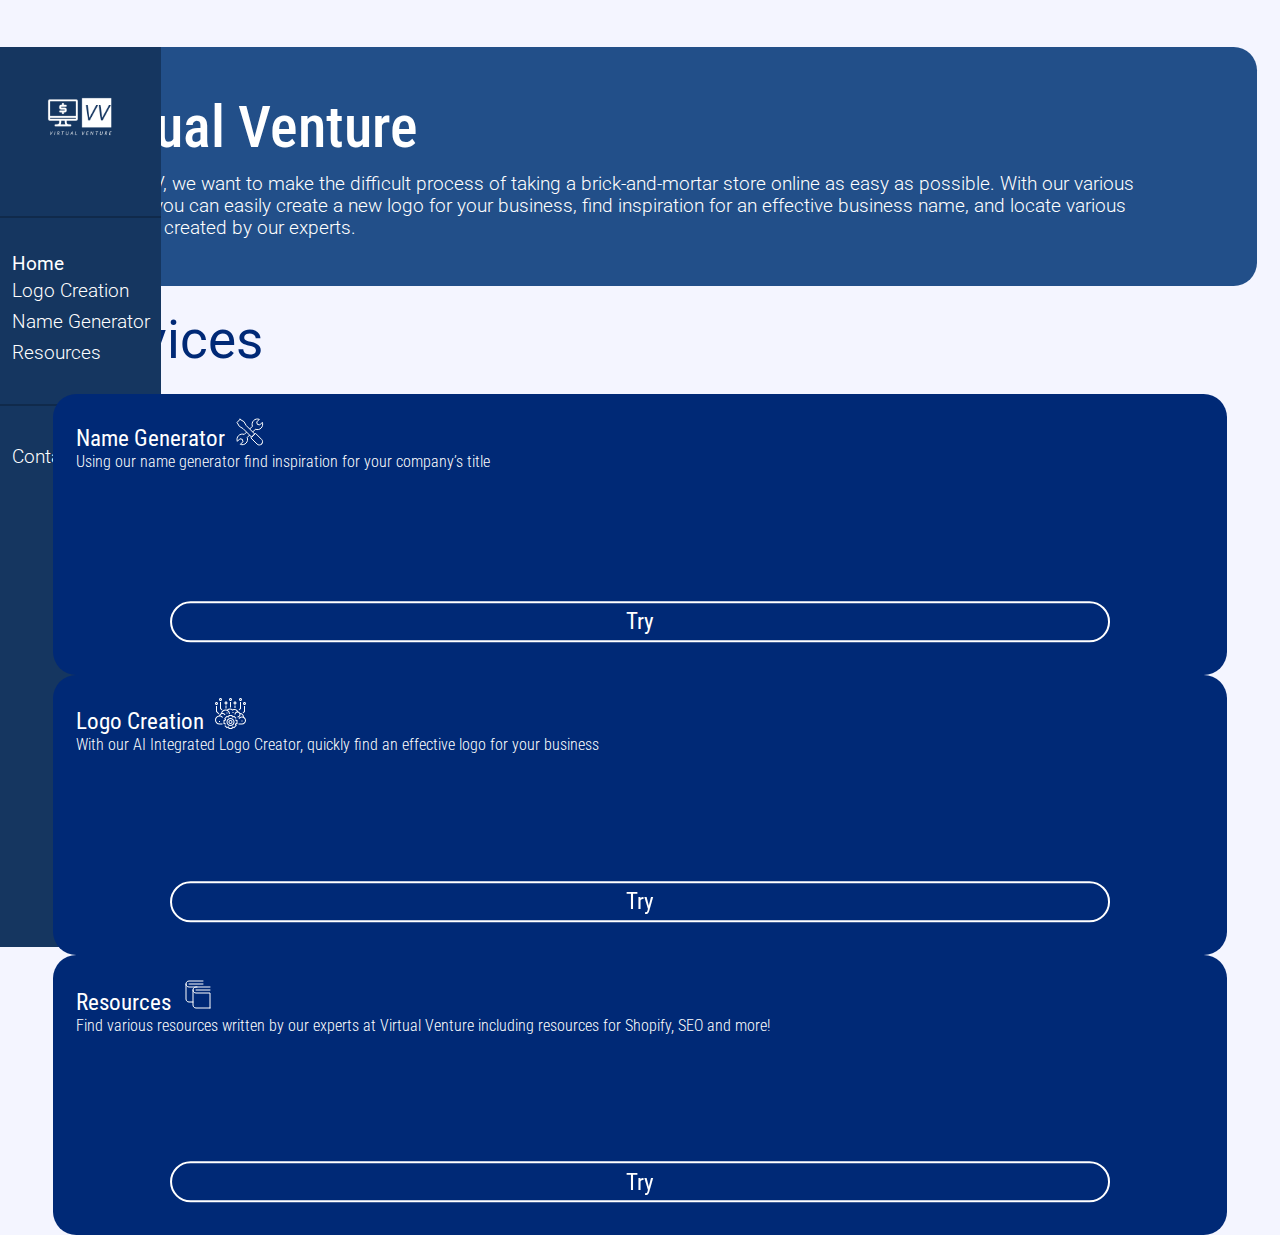
<file: index.html>
<!DOCTYPE html>
<html lang="en">
  <head>
    <meta charset="UTF-8" />
    <meta http-equiv="X-UA-Compatible" content="IE=edge" />
    <meta name="viewport" content="width=device-width, initial-scale=1.0" />
    <link
      href="https://cdn.jsdelivr.net/npm/bootstrap@5.2.1/dist/css/bootstrap.min.css"
      rel="stylesheet"
      integrity="sha384-iYQeCzEYFbKjA/T2uDLTpkwGzCiq6soy8tYaI1GyVh/UjpbCx/TYkiZhlZB6+fzT"
      crossorigin="anonymous"
    />
    <link rel="stylesheet" href="css/style.min.css" />
    <title>Home</title>
    <link rel="shortcut icon" type="image/jpg" href="img/logo.png"/>
  </head>
  <body>
    <main class="container-fluid">
      <div class="row">
        <div class="col-2 navBar">
          <div class="row user">
            <div class="col-12 d-flex justify-content-center">
              <img
                class="user__pic"
                src="img/logo.png"
                alt="Sample User"
              />
            </div>
          </div>
          <div class="row nav">
            <div class="col-12">
              <a href="index.html"><h4 class="nav__link_active">Home</h4></a>
              <a href="logoPage.html"
                ><h4 class="nav__link">Logo Creation</h4></a
              >
              <a href="namePage.html"
                ><h4 class="nav__link">Name Generator</h4></a
              >
              <a href="resourcesPage.html"
                ><h4 class="nav__link">Resources</h4></a
              >
            </div>
          </div>
          <div class="row navExtra">
            <div class="col-12">
              <a href=" mailto:virtual_venture_contact "
                ><h4 class="navExtra__link">Contact Us</h4></a
              >
            </div>
          </div>
        </div>
        <!--Extra col-2 to push everything over after making nav sticky-->
        <div class="col-2"></div>
        <div class="col-10">
          <div class="row">
            <div class="col-12">
              <div class="introMessage">
                <h1 class="introMessage__title">Virtual Venture</h1>
                <p class="introMessage__message">
                  Here at VV, we want to make the difficult process of taking a
                  brick-and-mortar store online as easy as possible. With our various services, you
                  can easily create a new logo for your business, find
                  inspiration for an effective business name, and locate various
                  resources created by our experts.
                </p>
              </div>
            </div>
          </div>
          <div class="row">
            <div class="col-12">
              <div class="services">
                <h1 class="services__title">Services</h1>
              </div>
            </div>
          </div>
          <div class="row serviceCards">
            <div class="col-lg-4">
              <div class="cardContainer">
                <h2 class="serviceCards__title">Name Generator</h2>
                <img
                  src="img/wrenches.svg"
                  alt="Wrenches"
                  class="serviceCard__img"
                />
                <p class="serviceCards__message">
                  Using our name generator find inspiration for your company’s
                  title
                </p>
                <div class="buttonContainer">
                  <a href="namePage.html" class="serviceCards__button">Try</a>
                </div>
              </div>
            </div>
            <div class="col-lg-4">
              <div class="cardContainer">
                <h2 class="serviceCards__title">Logo Creation</h2>
                <img src="img/brain.svg" alt="Brain" class="serviceCard__img" />
                <p class="serviceCards__message">
                  With our AI Integrated Logo Creator, quickly find an effective
                  logo for your business
                </p>
                <div class="buttonContainer">
                  <a href="logoPage.html" class="serviceCards__button">Try</a>
                </div>
              </div>
            </div>
            <div class="col-lg-4">
              <div class="cardContainer">
                <h2 class="serviceCards__title">Resources</h2>
                <img src="img/books.svg" alt="Books" class="serviceCard__img" />
                <p class="serviceCards__message">
                  Find various resources written by our experts at Virtual
                  Venture including resources for Shopify, SEO and more!
                </p>
                <div class="buttonContainer">
                  <a href="resourcesPage.html" class="serviceCards__button"
                    >Try</a
                  >
                </div>
              </div>
            </div>
          </div>
        </div>
      </div>
    </main>
  </body>
</html>
</file>
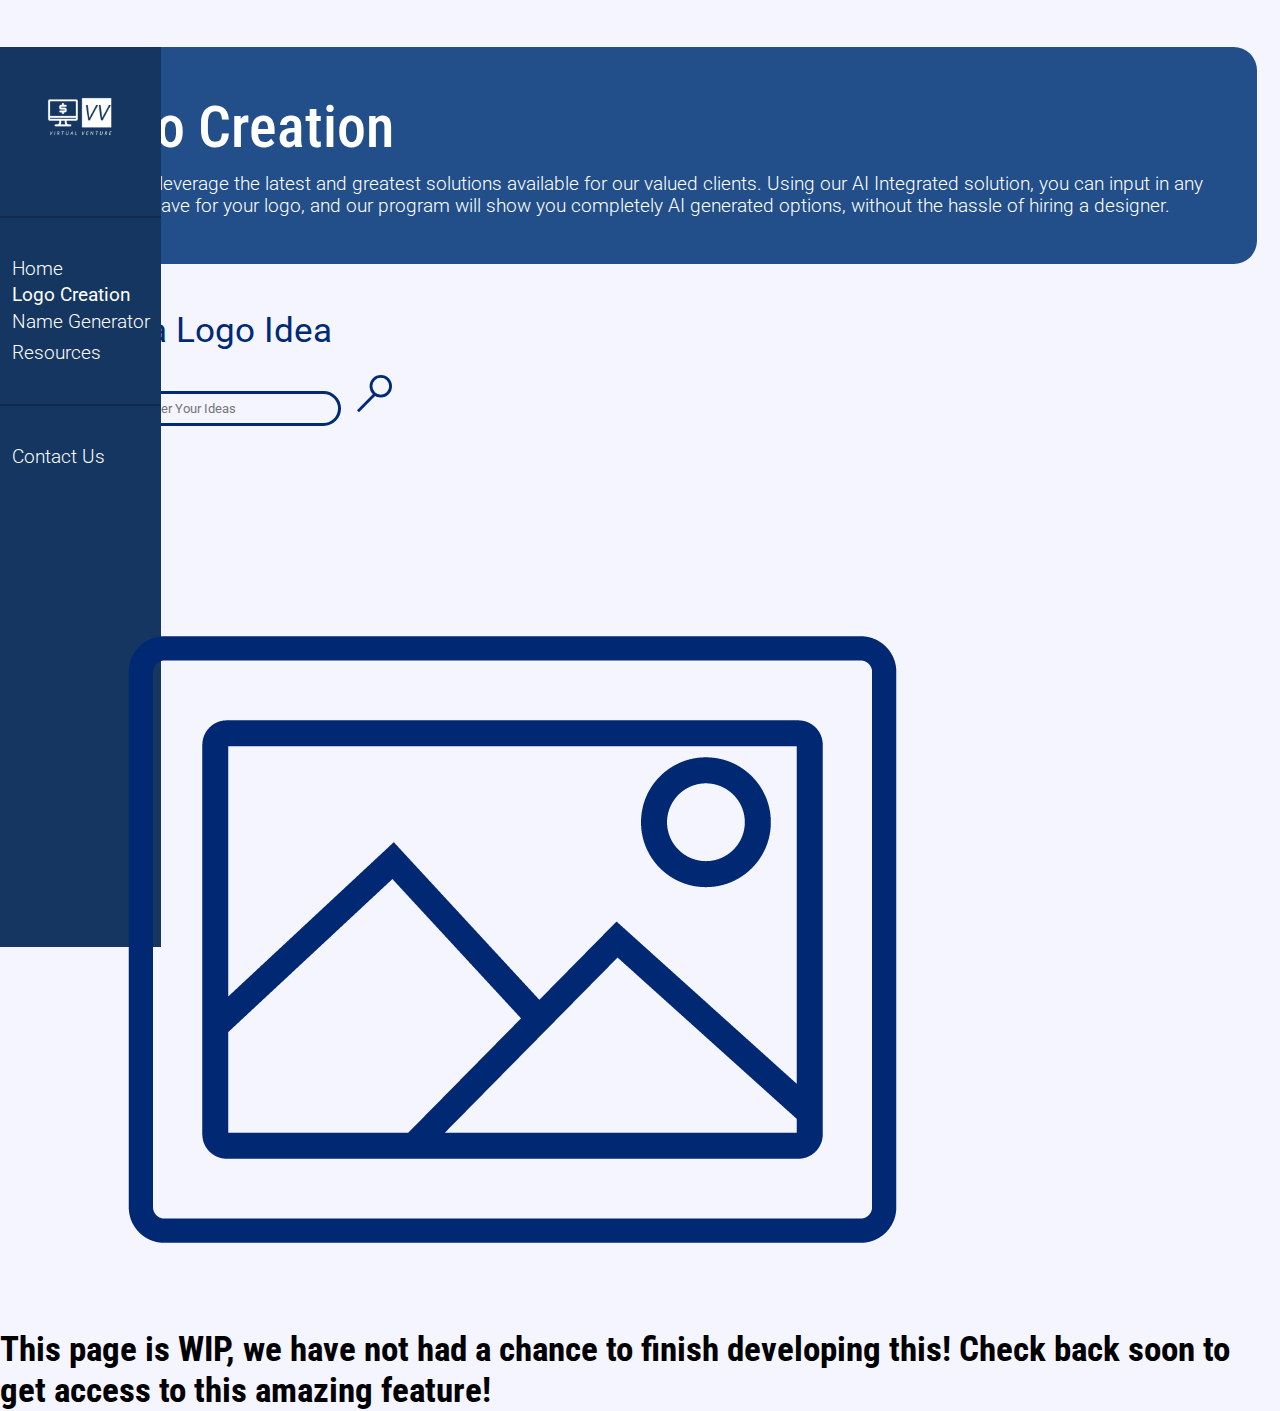
<file: logoPage.html>
<!DOCTYPE html>
<html lang="en">
  <head>
    <meta charset="UTF-8" />
    <meta http-equiv="X-UA-Compatible" content="IE=edge" />
    <meta name="viewport" content="width=device-width, initial-scale=1.0" />
    <link
      href="https://cdn.jsdelivr.net/npm/bootstrap@5.2.1/dist/css/bootstrap.min.css"
      rel="stylesheet"
      integrity="sha384-iYQeCzEYFbKjA/T2uDLTpkwGzCiq6soy8tYaI1GyVh/UjpbCx/TYkiZhlZB6+fzT"
      crossorigin="anonymous"
    />
    <link rel="stylesheet" href="css/style.min.css" />
    <title>Logo Creator</title>
    <link rel="shortcut icon" type="image/jpg" href="img/logo.png"/>
  </head>
  <body>
    <main class="container-fluid">
      <div class="row">
        <div class="col-2 navBar">
          <div class="row user">
            <div class="col-12 d-flex justify-content-center">
              <img
                class="user__pic"
                src="img/logo.png"
                alt="Sample User"
              />
            </div>
          </div>
          <div class="row nav">
            <div class="col-12">
              <a href="index.html"><h4 class="nav__link">Home</h4></a>
              <a href="logoPage.html"
                ><h4 class="nav__link_active">Logo Creation</h4></a
              >
              <a href="namePage.html"
                ><h4 class="nav__link">Name Generator</h4></a
              >
              <a href="resourcesPage.html"
                ><h4 class="nav__link">Resources</h4></a
              >
            </div>
          </div>
          <div class="row navExtra">
            <div class="col-12">
              <a href=" mailto:virtual_venture_contact"
                ><h4 class="navExtra__link">Contact Us</h4></a
              >
            </div>
          </div>
        </div>
        <!--Extra col-2 to push everything over after making nav sticky-->
        <div class="col-2"></div>
        <div class="col-10">
          <div class="row">
            <div class="col-12">
              <div class="introMessage">
                <h1 class="introMessage__title">Logo Creation</h1>
                <p class="introMessage__message">
                  At VV, we leverage the latest and greatest solutions available
                  for our valued clients. Using our AI Integrated solution, you
                  can input in any idea you have for your logo, and our
                  program will show you completely AI generated options, without the hassle of hiring a designer.
                </p>
              </div>
            </div>
          </div>
          <div class="row">
            <div class="col-6">
              <div class="logoTextContainer">
                <h1 class="logoTextContainer__text">Enter a Logo Idea</h1>
                <input
                  type="text"
                  class="logoTextContainer__input"
                  placeholder="Enter Your Ideas"
                  aria-label="input"
                  required=""
                  id="logoInput"
                  value=""
                  autocomplete=""
                />
                <img
                  class="logoTextContainer__glass"
                  src="img/eyeglass.svg"
                  alt="Eyeglass"
                />
              </div>
            </div>
            <div class="col-6">
              <img
                src="img/placeholderImg.svg"
                alt="Placeholder Image"
                class="logoTextContainer__img"
              />
            </div>
          </div>
          <h2>This page is WIP, we have not had a chance to finish developing this! Check back soon to get access to this amazing feature!</h2>
        </div>
      </div>
    </main>
  </body>
</html>
</file>
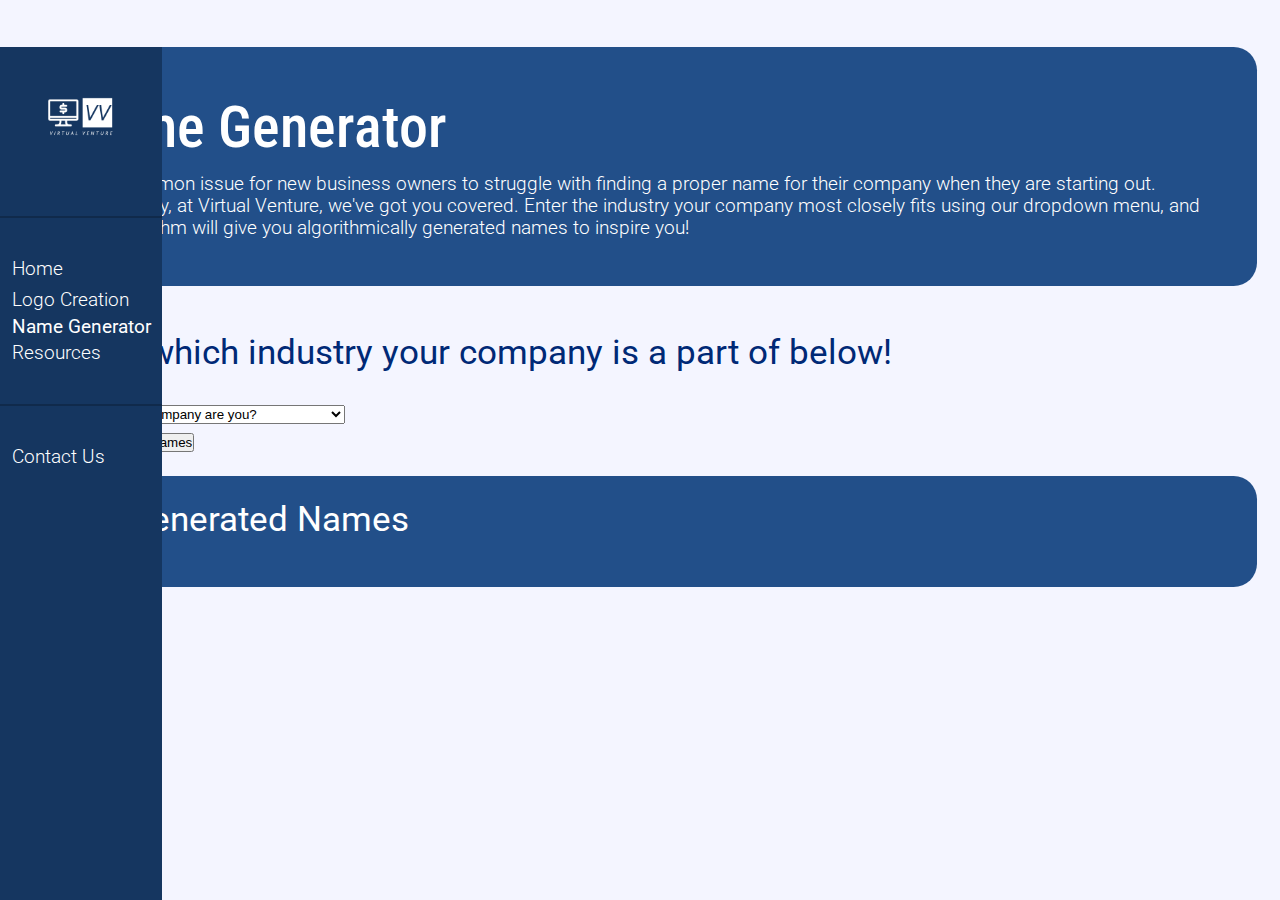
<file: namePage.html>
<!DOCTYPE html>
<html lang="en">
  <head>
    <meta charset="UTF-8" />
    <meta http-equiv="X-UA-Compatible" content="IE=edge" />
    <meta name="viewport" content="width=device-width, initial-scale=1.0" />
    <link
      href="https://cdn.jsdelivr.net/npm/bootstrap@5.2.1/dist/css/bootstrap.min.css"
      rel="stylesheet"
      integrity="sha384-iYQeCzEYFbKjA/T2uDLTpkwGzCiq6soy8tYaI1GyVh/UjpbCx/TYkiZhlZB6+fzT"
      crossorigin="anonymous"
    />
    <link rel="stylesheet" href="css/style.min.css" />
    <script
      src="https://code.jquery.com/jquery-3.6.1.min.js"
      integrity="sha256-o88AwQnZB+VDvE9tvIXrMQaPlFFSUTR+nldQm1LuPXQ="
      crossorigin="anonymous"
    ></script>
    <script src="js/namePage.js"></script>
    <title>Name Generator</title>
    <link rel="shortcut icon" type="image/jpg" href="img/logo.png"/>
  </head>
  <body>
    <main class="container-fluid">
      <div class="row">
        <div class="col-2 navBar">
          <div class="row user">
            <div class="col-12 d-flex justify-content-center">
              <img
                class="user__pic"
                src="img/logo.png"
                alt="Sample User"
              />
            </div>
          </div>
          <div class="row nav">
            <div class="col-12">
              <a href="index.html"><h4 class="nav__link">Home</h4></a>
              <a href="logoPage.html"
                ><h4 class="nav__link">Logo Creation</h4></a
              >
              <a href="namePage.html"
                ><h4 class="nav__link_active">Name Generator</h4></a
              >
              <a href="resourcesPage.html"
                ><h4 class="nav__link">Resources</h4></a
              >
            </div>
          </div>
          <div class="row navExtra">
            <div class="col-12">
              <a href=" mailto:virtual_venture_contact "
                ><h4 class="navExtra__link">Contact Us</h4></a
              >
            </div>
          </div>
        </div>
        <div class="col-2"></div>
        <div class="col-10">
          <div class="row">
            <div class="col-12">
              <div class="introMessage">
                <h1 class="introMessage__title">Name Generator</h1>
                <p class="introMessage__message">
                  It's a common issue for new business owners to struggle with finding a proper name for their
                  company when they are starting out. Fortunately, at Virtual
                  Venture, we've got you covered. Enter the industry your
                  company most closely fits using our dropdown menu, and our
                  algorithm will give you algorithmically generated names to inspire you!
                </p>
              </div>
            </div>
          </div>
          <div class="row">
            <div class="col-6">
              <div class="logoTextContainer">
                <h3 class="logoTextContainer__text">Enter which industry your company is a part of below!</h3>
                <form>
                  <select class="form-select target" aria-label="Default select example" id="typy">
                    <option selected="selected">Which kind of company are you?</option>
                    <option value="1">Tech company</option>
                    <option value="2">Design company</option>
                    <option value="3">Food company</option>
                    <option value="4">Financial company</option>
                    <option value="5">Misc company (none of these options fit you)</option>
                  </select>
                  <br />
                </form>
                <button class="btn btn-primary mb-3" id="generate" onclick="getWord();"> Generate New Names </button>
                <!-- <img class="logoTextContainer__glass" src="img/eyeglass.svg" alt="Eyeglass"/> -->
              </div>
            </div>
            <div class="col-6">
              <div class="nameContainer">
                <h2 class="nameContainer__title">Your Generated Names</h2>
                <p class="nameContainer__text" id="newNames"></p>
              </div>
            </div>
          </div>
        </div>
      </div>
    </main>
  </body>
</html>
</file>
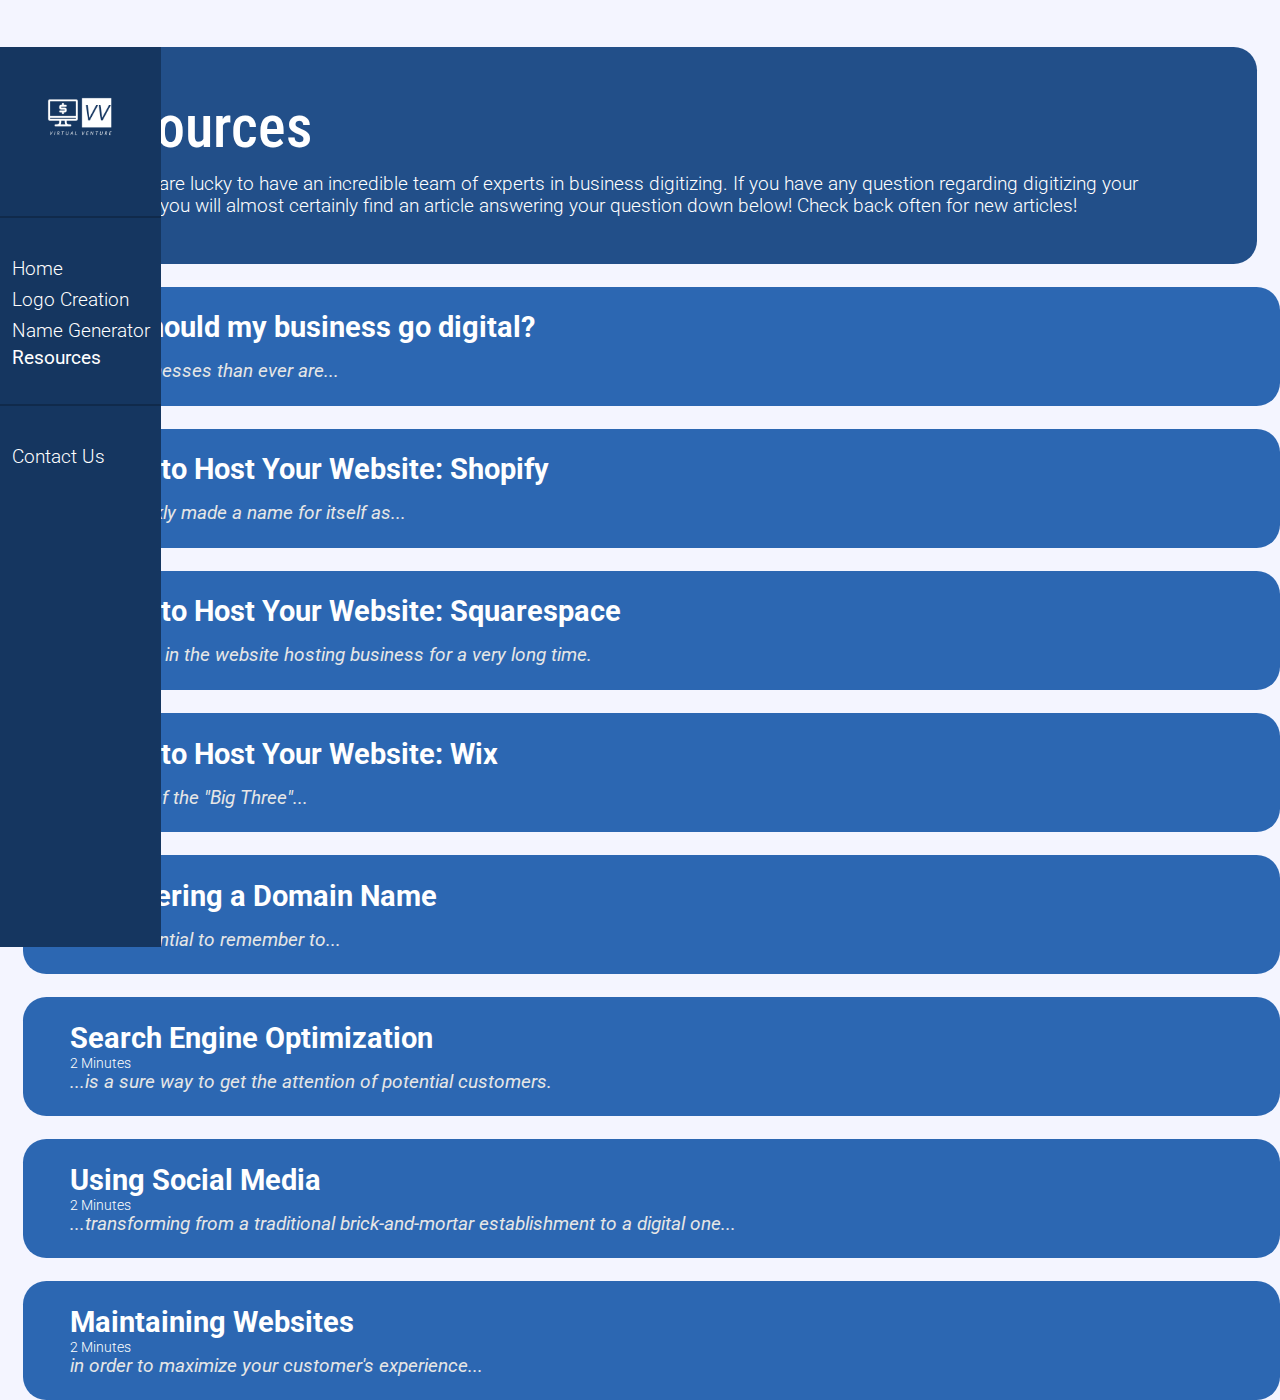
<file: resourcesPage.html>
<!DOCTYPE html>
<html lang="en">
  <head>
    <meta charset="UTF-8" />
    <meta http-equiv="X-UA-Compatible" content="IE=edge" />
    <meta name="viewport" content="width=device-width, initial-scale=1.0" />
    <link
      href="https://cdn.jsdelivr.net/npm/bootstrap@5.2.1/dist/css/bootstrap.min.css"
      rel="stylesheet"
      integrity="sha384-iYQeCzEYFbKjA/T2uDLTpkwGzCiq6soy8tYaI1GyVh/UjpbCx/TYkiZhlZB6+fzT"
      crossorigin="anonymous"
    />
    <link rel="stylesheet" href="css/style.min.css" />
    <title>Resources</title>
    <link rel="shortcut icon" type="image/jpg" href="img/logo.png"/>
  </head>
  <body>
    <main class="container-fluid">
      <div class="row">
        <div class="col-2 navBar">
          <div class="row user">
            <div class="col-12 d-flex justify-content-center">
              <img
                class="user__pic"
                src="img/logo.png"
                alt="Sample User"
              />
            </div>
          </div>
          <div class="row nav">
            <div class="col-12">
              <a href="index.html"><h4 class="nav__link">Home</h4></a>
              <a href="logoPage.html"
                ><h4 class="nav__link">Logo Creation</h4></a
              >
              <a href="namePage.html"
                ><h4 class="nav__link">Name Generator</h4></a
              >
              <a href="resourcesPage.html"
                ><h4 class="nav__link_active">Resources</h4></a
              >
            </div>
          </div>
          <div class="row navExtra">
            <div class="col-12">
              <a href=" mailto:virtual_venture_contact "
                ><h4 class="navExtra__link">Contact Us</h4></a
              >
            </div>
          </div>
        </div>
        <!--Extra col-2 to push everything over after making nav sticky-->
        <div class="col-2"></div>
        <div class="col-10">
          <div class="row">
            <div class="col-12">
              <div class="introMessage">
                <h1 class="introMessage__title">Resources</h1>
                <p class="introMessage__message">
                  At VV, we are lucky to have an incredible team of experts in
                  business digitizing. If you have any question regarding
                  digitizing your business, you will almost certainly find an
                  article answering your question down below! Check back often
                  for new articles!
                </p>
              </div>
            </div>
            <div class="row">
              <div class="col-12">
                <a href="./whyDigital.html">
                  <div class="articles">
                    <h2 class="articles__title">Why should my business go digital?</h2>
                    <h3 class="articles__length">1 Minute read</h3>
                    <p class="articles__preview">
                      More businesses than ever are...
                    </p>
                  </div>
                </a>
                <a href="./shopify.html">
                  <div class="articles">
                    <h2 class="articles__title">
                      Where to Host Your Website: Shopify
                    </h2>
                    <h3 class="articles__length">1 Minute</h3>
                    <p class="articles__preview">
                      ...has quickly made a name for itself as...
                    </p>
                  </div>
                </a>
                <a href="./squareSpace.html">
                  <div class="articles">
                    <h2 class="articles__title">
                      Where to Host Your Website: Squarespace
                    </h2>
                    <h3 class="articles__length">1 Minute</h3>
                    <p class="articles__preview">
                      ...has been in the website hosting business for a very long time.
                    </p>
                  </div>
                </a>
                <a href="./wix.html">
                  <div class="articles">
                    <h2 class="articles__title">Where to Host Your Website: Wix</h2>
                    <h3 class="articles__length">1 Minutes</h3>
                    <p class="articles__preview">
                      ...the last of the "Big Three"...
                    </p>
                  </div>
                </a>
                <a href="./domainRegister.html">
                  <div class="articles">
                    <h2 class="articles__title">Registering a Domain Name</h2>
                    <h3 class="articles__length">2 Minutes</h3>
                    <p class="articles__preview">
                      ...it is essential to remember to...
                    </p>
                  </div>
                </a>
                <a href="./seo.html">
                  <div class="articles">
                    <h2 class="articles__title">Search Engine Optimization</h2>
                    <h3 class="articles__length">2 Minutes</h3>
                    <p class="articles__preview">
                      ...is a sure way to get the attention of potential customers.
                    </p>
                  </div>
                </a>
                <a href="./socialMedia.html">
                  <div class="articles">
                    <h2 class="articles__title">Using Social Media</h2>
                    <h3 class="articles__length">2 Minutes</h3>
                    <p class="articles__preview">
                      ...transforming from a traditional brick-and-mortar establishment to a digital one...
                    </p>
                  </div>
                </a>
                <a href="./maintainWebsite.html">
                  <div class="articles">
                    <h2 class="articles__title">Maintaining Websites</h2>
                    <h3 class="articles__length">2 Minutes</h3>
                    <p class="articles__preview">
                      in order to maximize your customer's experience...
                    </p>
                  </div>
                </a>
              </div>
            </div>
          </div>
        </div>
      </div>
    </main>
  </body>
</html>
</file>
<file: css/style.min.css>
@import"https://fonts.googleapis.com/css2?family=Roboto+Condensed:wght@300;400;700&family=Roboto:ital,wght@0,100;0,300;0,400;0,500;0,700;0,900;1,400;1,500&display=swap";*{padding:0;margin:0;box-sizing:border-box}html{scroll-behavior:smooth;font-size:16px}@media(min-width: 300px)and (max-width: 1499px){html{font-size:20.5px;font-size:calc(
        16px + (25 - 16) *
          (100vw - 300px) / (1500 - 300)
      )}}@media(min-width: 1500px){html{font-size:25px}}body{font-family:"Roboto",sans-serif;font-family:"Roboto Condensed",sans-serif;background-color:#f4f5ff;overflow-x:hidden}a{text-decoration:none}li{margin-left:.5rem}.navBar{position:fixed;height:100vh;font-family:"Roboto",sans-serif;background-color:#153660}.navBar .user{border-bottom:2px solid #102a4b;color:#fff;display:flex;align-items:center;justify-content:center;padding:1rem 0 2rem}.navBar .user__pic{width:4rem;text-align:center;filter:invert(100%) sepia(100%) saturate(2%) hue-rotate(103deg) brightness(110%) contrast(100%)}.navBar .user__name{text-align:center;font-size:1.5rem;font-weight:400}.navBar .nav{border-bottom:2px solid #102a4b;padding:1.5rem .5rem}.navBar .nav__link{padding:.2rem 0;color:#fff;text-decoration:none;font-weight:300;transition:.2s ease;font-size:.8rem}.navBar .nav__link_active{font-size:.8rem;color:#fff;text-decoration:none;font-weight:400}.navBar .nav__link:hover,.navBar .nav__link:active{color:#e6e6e6;transition:.2s ease}.navBar .nav .sub{padding-left:.5rem}.navBar .navExtra{padding:1.5rem .5rem}.navBar .navExtra__link{padding:.2rem 0;color:#fff;text-decoration:none;font-weight:300;transition:.2s ease;font-size:.8rem}.navBar .navExtra__link_active{font-size:.8rem;color:#fff;text-decoration:none;font-weight:400}.navBar .navExtra__link:hover,.navBar .navExtra__link:active{color:#e6e6e6;transition:.2s ease}.navBar .navExtra .sub{padding-left:.5rem}.introMessage{background-color:#224f89;padding:2rem;border-radius:1rem;margin:2rem 1rem 0rem;color:#fff}.introMessage__title{font-weight:500;font-family:"Roboto Condensed",sans-serif;font-size:2.5rem}.introMessage__message{margin:.5rem 0 0 .25rem;font-weight:300;font-family:"Roboto",sans-serif;font-size:.8rem}.services__title{color:#002976;font-family:"Roboto",sans-serif;font-weight:400;padding-left:2.75rem;font-size:2.25rem;margin:1rem 0 1rem}.serviceCards .cardContainer{color:#fff;background-color:#002976;border-radius:1rem;padding:1rem;height:12rem;margin:0 2.25rem;position:relative}.serviceCards .cardContainer .serviceCards__title{display:inline-block;font-size:1rem;font-weight:400;margin-right:.25rem}.serviceCards .cardContainer .serviceCards__message{font-size:.7rem;font-weight:300}.serviceCards .cardContainer .serviceCards .buttonContainer{display:block;width:80%}.serviceCards .cardContainer .serviceCards__button{display:inline-flex;overflow:hidden;position:absolute;width:80% !important;text-align:center;cursor:pointer;text-decoration:none;background-color:rgba(0,0,0,0);color:#fff;text-align:center;outline:none;border:.1rem #fff solid;border-radius:100px;padding:.2rem .75rem;align-items:center;justify-content:center;transition:background-color 200ms ease,color 200ms ease;bottom:0;margin-bottom:.5rem;left:50%;transform:translate(-50%, -50%)}.serviceCards .cardContainer .serviceCards__button:hover,.serviceCards .cardContainer .serviceCards__button:focus{background-color:#fff;color:#002976;transition:background-color 250ms ease,color 250ms ease}.logoTextContainer{padding-left:2.5rem;padding-top:1rem}.logoTextContainer__text{color:#002976;font-family:"Roboto",sans-serif;font-weight:400;font-size:1.5rem;margin:1rem 0 1rem}.logoTextContainer__input{font-family:"Roboto",sans-serif;-webkit-border-radius:100px;-moz-border-radius:100px;border-radius:100px;margin-left:2.75rem;padding:.3rem .75rem;background:rgba(0,0,0,0);border:3px solid #002976;outline:none}.logoTextContainer__glass{cursor:pointer;margin-left:.5rem;width:1.5rem}.logoTextContainer__img{width:80%;filter:invert(12%) sepia(28%) saturate(7499%) hue-rotate(213deg) brightness(96%) contrast(106%)}.nameContainer{background-color:#224f89;border-radius:1rem;padding:1rem;margin:1rem;color:#fff}.nameContainer__title{font-family:"Roboto",sans-serif;font-weight:400;padding-bottom:1rem}.articles{font-family:"Roboto",sans-serif;font-weight:400;background-color:#2c67b2;color:#fff;padding:1rem 2rem;border-radius:1rem;margin-left:1rem;margin-top:1rem}.articles__title{font-size:1.25rem}.articles__length{font-size:.6rem;font-weight:300}.articles__preview{font-size:.8rem;font-style:italic;font-weight:400;margin:0;color:#e6e6e6}.indent{text-indent:40px !important}
</file>
